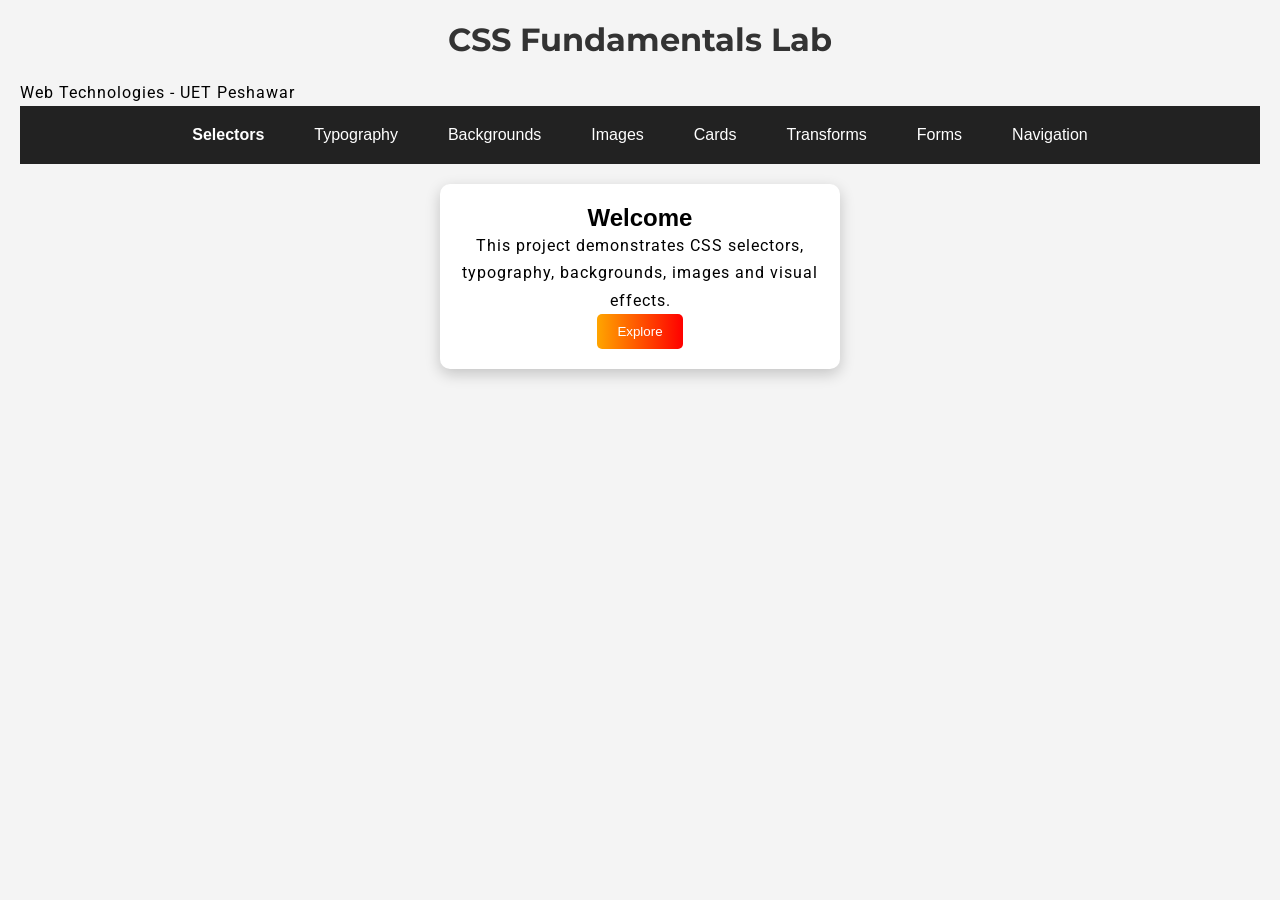
<file: index.html>
<!DOCTYPE html>
<html>
<head>
<title>CSS Fundamentals Lab</title>

<link rel="stylesheet" href="styles/main.css">
<link rel="stylesheet" href="styles/typography.css">
<link rel="stylesheet" href="styles/components.css">
<link rel="stylesheet" href="styles/effects.css">

</head>
<body>

<header>
<h1>CSS Fundamentals Lab</h1>
<p>Web Technologies - UET Peshawar</p>
</header>

<nav>
<ul>
<li><a href="exercises/selectors.html">Selectors</a></li>
<li><a href="exercises/typography.html">Typography</a></li>
<li><a href="exercises/backgrounds.html">Backgrounds</a></li>
<li><a href="exercises/images.html">Images</a></li>
<li><a href="exercises/cards.html">Cards</a></li>
<li><a href="exercises/transforms.html">Transforms</a></li>
<li><a href="exercises/forms.html">Forms</a></li>
<li><a href="exercises/navigation.html">Navigation</a></li>
</ul>
</nav>

<section class="card">
<h2>Welcome</h2>
<p>This project demonstrates CSS selectors, typography, backgrounds, images and visual effects.</p>
<button class="btn">Explore</button>
</section>

</body>
</html>
</file>
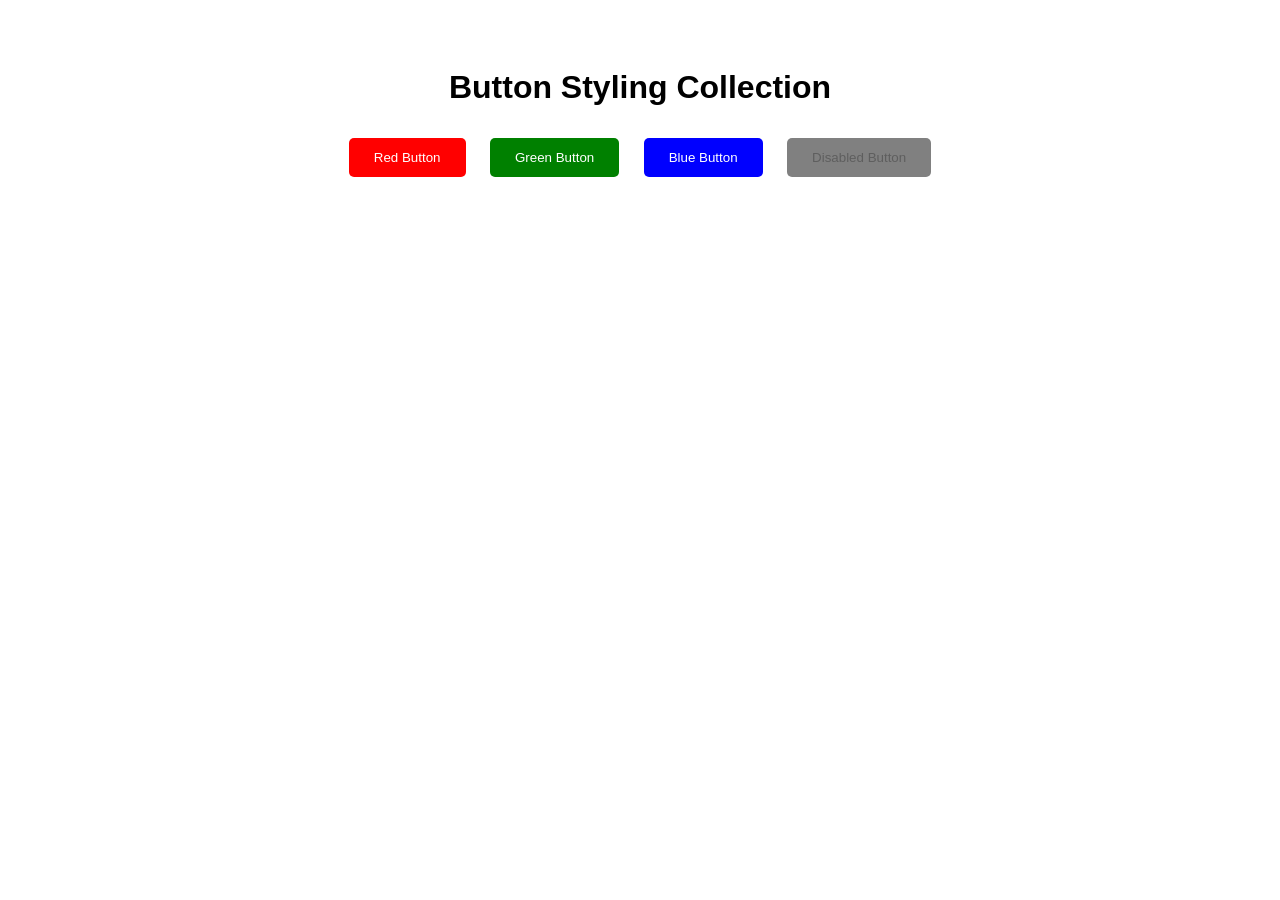
<file: exercises/buttons.html>
<!DOCTYPE html>
<html>
<head>
<title>Button Styling</title>

<style>

body{
font-family:Arial;
text-align:center;
padding:40px;
}

/* basic button */

.btn{
padding:12px 25px;
border:none;
margin:10px;
cursor:pointer;
border-radius:5px;
transition:0.3s;
}

/* color buttons */

.red{
background:red;
color:white;
}

.green{
background:green;
color:white;
}

.blue{
background:blue;
color:white;
}

/* hover effect */

.btn:hover{
transform:scale(1.1);
box-shadow:0px 5px 10px gray;
}

/* disabled */

.disabled{
background:gray;
cursor:not-allowed;
}

</style>

</head>

<body>

<h1>Button Styling Collection</h1>

<button class="btn red">Red Button</button>
<button class="btn green">Green Button</button>
<button class="btn blue">Blue Button</button>
<button class="btn disabled" disabled>Disabled Button</button>

</body>
</html>
</file>
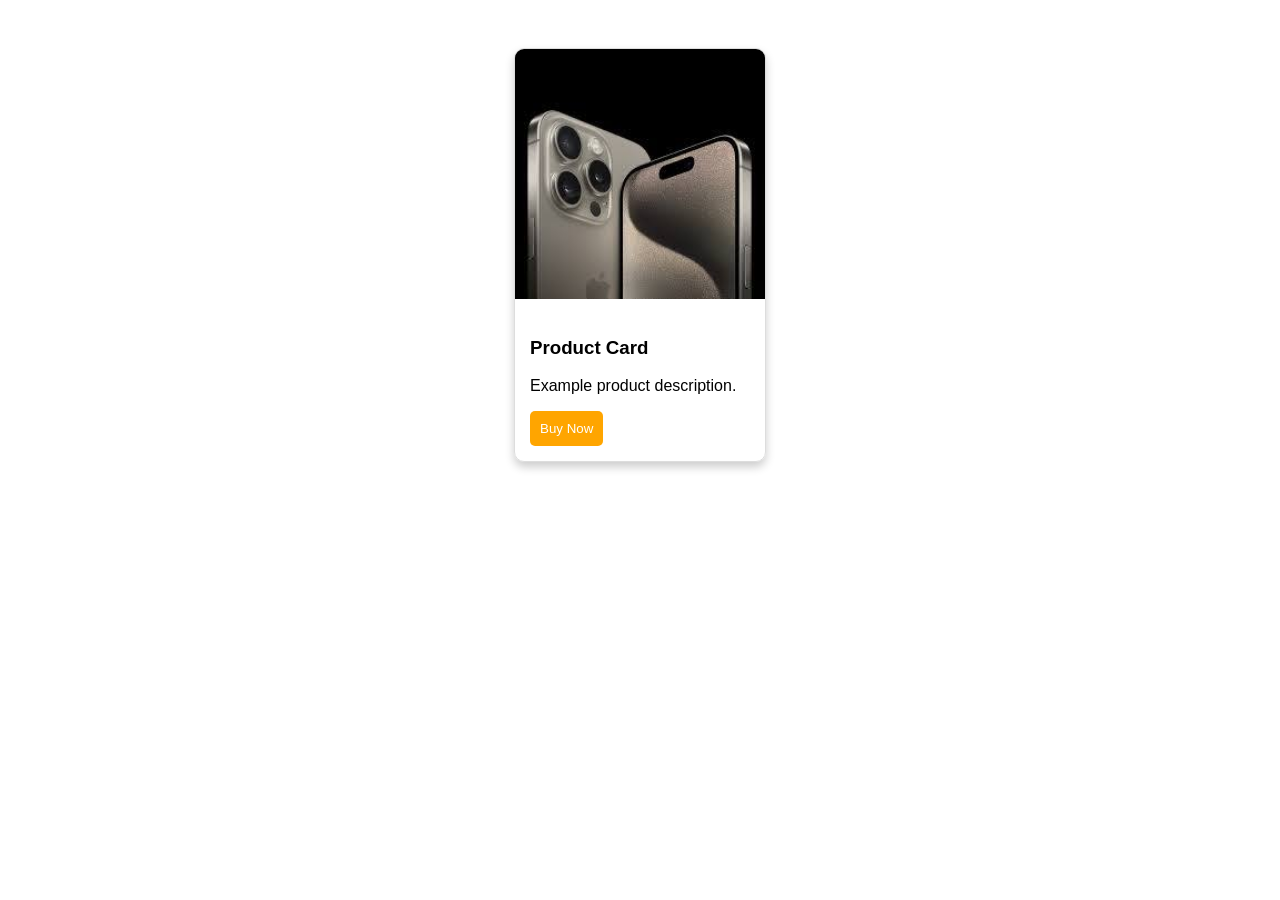
<file: exercises/cards.html>
<!DOCTYPE html>
<html>
<head>
<title>Card Components</title>

<style>

body{
font-family:Arial;
display:flex;
justify-content:center;
gap:20px;
padding:40px;
}

/* card */

.card{
width:250px;
border:1px solid #ddd;
border-radius:10px;
overflow:hidden;
box-shadow:0 5px 10px rgba(0,0,0,0.2);
transition:0.3s;
}

.card img{
width:100%;
}

.card:hover{
transform:scale(1.05);
}

.card-content{
padding:15px;
}

button{
background:orange;
border:none;
padding:10px;
color:white;
border-radius:5px;
cursor:pointer;
}

</style>

</head>

<body>

<div class="card">

<img src="../images/pic7.jpg" alt="Product Image">

<div class="card-content">

<h3>Product Card</h3>
<p>Example product description.</p>

<button>Buy Now</button>

</div>

</div>

</body>
</html>
</file>
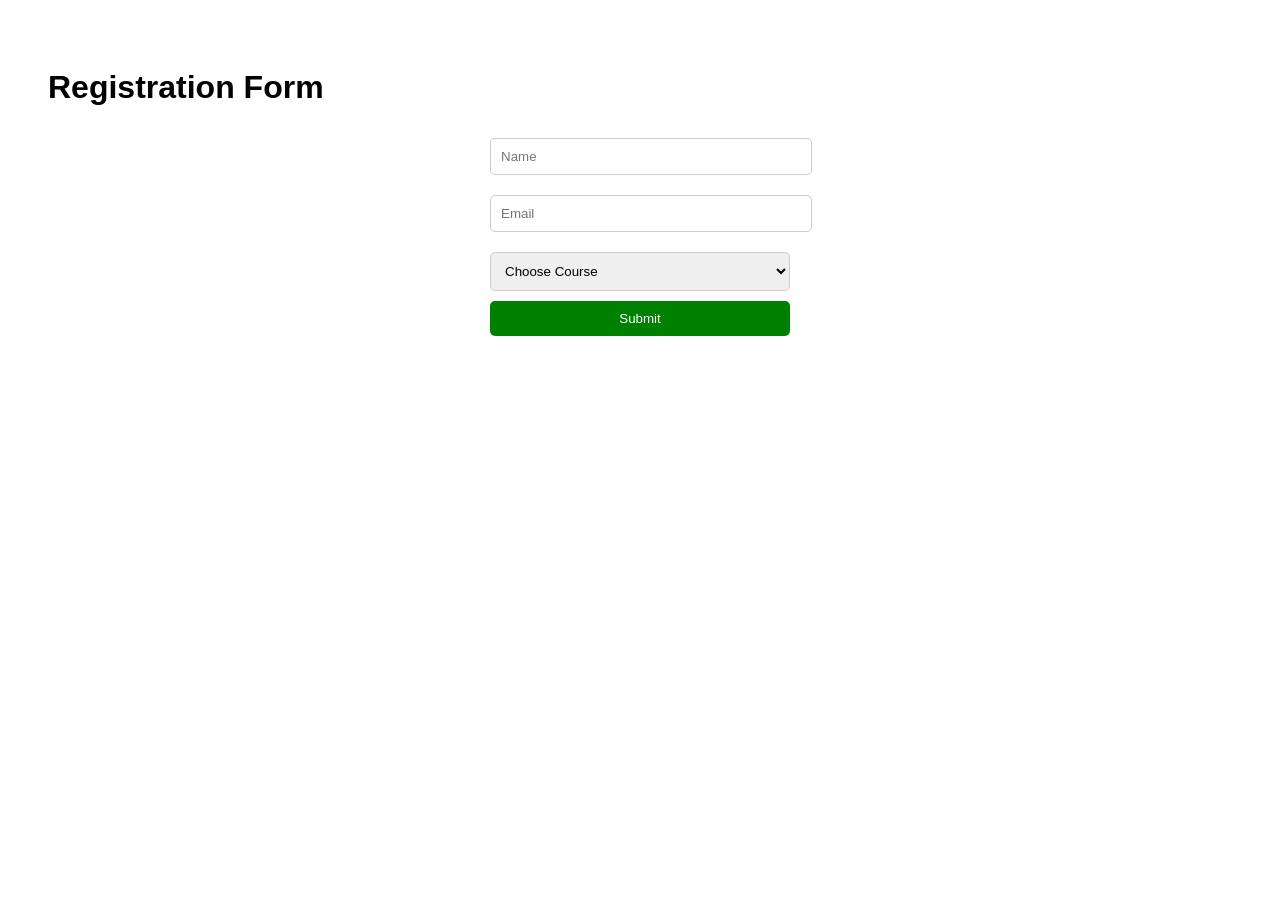
<file: exercises/forms.html>
<!DOCTYPE html>
<html>
<head>
<title>Form Styling</title>

<style>

body{
font-family:Arial;
padding:40px;
}

form{
width:300px;
margin:auto;
}

input,select{
width:100%;
padding:10px;
margin:10px 0;
border:1px solid #ccc;
border-radius:5px;
}

/* focus */

input:focus{
border-color:blue;
outline:none;
}

/* button */

button{
background:green;
color:white;
padding:10px;
border:none;
width:100%;
border-radius:5px;
cursor:pointer;
}

button:hover{
background:darkgreen;
}

</style>

</head>

<body>

<h1>Registration Form</h1>

<form>

<input type="text" placeholder="Name">

<input type="email" placeholder="Email">

<select>
<option>Choose Course</option>
<option>Web Development</option>
<option>Database</option>
</select>

<button>Submit</button>

</form>

</body>
</html>
</file>
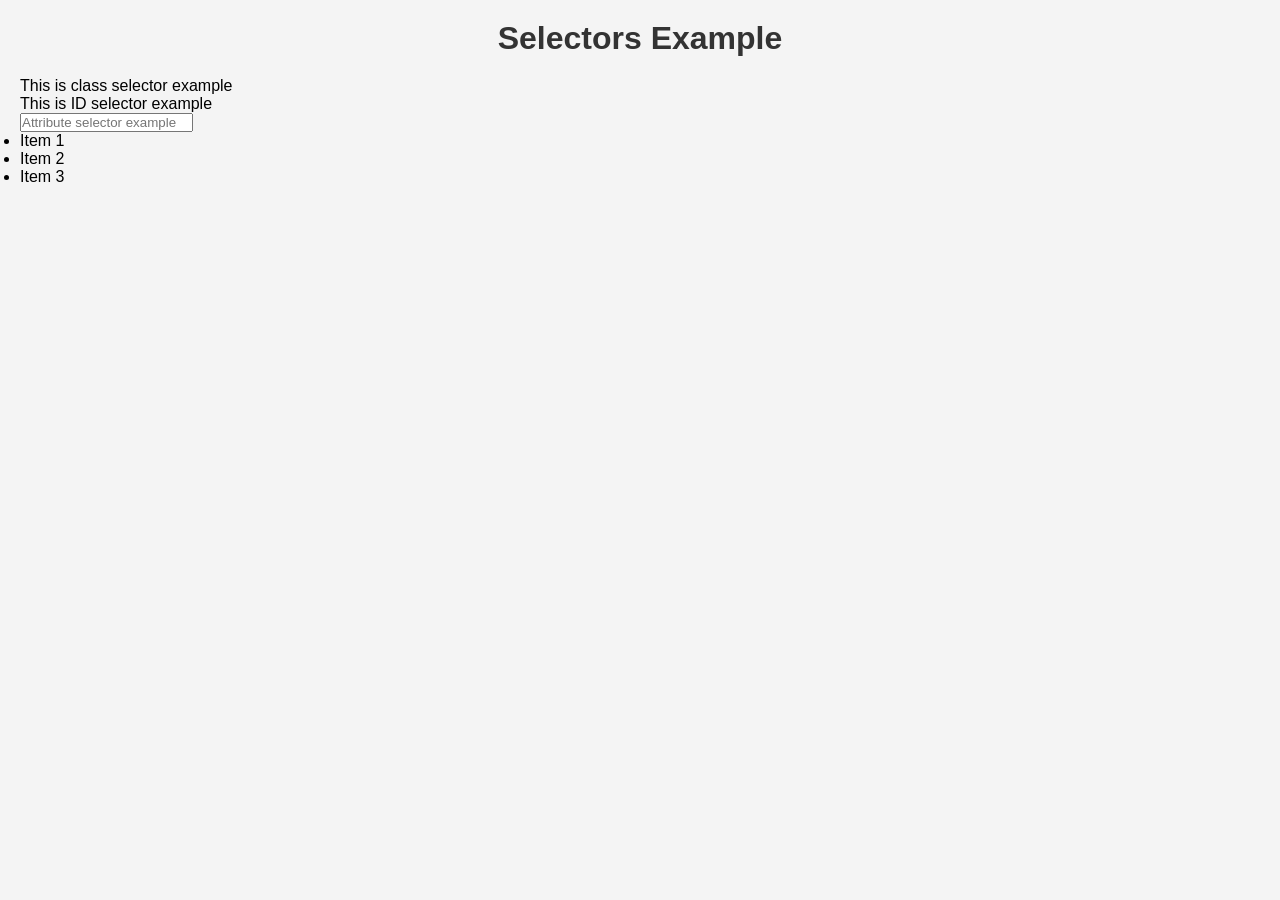
<file: exercises/selectors.html>
<!DOCTYPE html>
<html>
<head>
<title>CSS Selectors</title>
<link rel="stylesheet" href="../styles/main.css">
</head>

<body>

<h1>Selectors Example</h1>

<p class="highlight">This is class selector example</p>

<p id="special">This is ID selector example</p>

<input type="text" placeholder="Attribute selector example">

<ul>
<li>Item 1</li>
<li>Item 2</li>
<li>Item 3</li>
</ul>

</body>
</html>
</file>
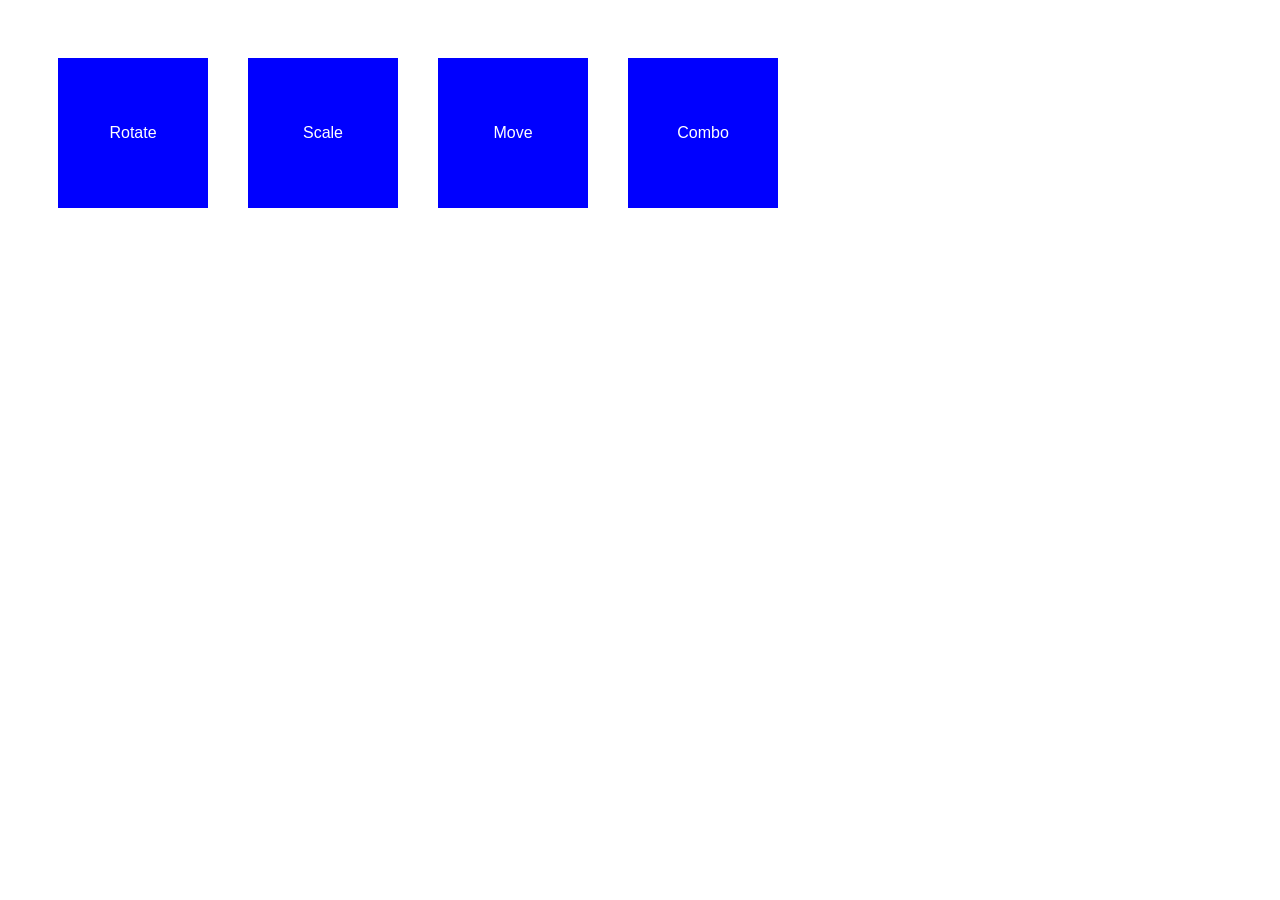
<file: exercises/transforms.html>
<!DOCTYPE html>
<html>
<head>
<title>CSS Transform Gallery</title>

<style>

body{
font-family:Arial;
display:flex;
gap:40px;
padding:50px;
}

/* box */

.box{
width:150px;
height:150px;
background:blue;
color:white;
display:flex;
align-items:center;
justify-content:center;
transition:0.5s;
}

/* rotate */

.rotate:hover{
transform:rotate(45deg);
}

/* scale */

.scale:hover{
transform:scale(1.3);
}

/* translate */

.move:hover{
transform:translateY(-50px);
}

/* combined */

.combo:hover{
transform:rotate(20deg) scale(1.2);
}

</style>

</head>

<body>

<div class="box rotate">Rotate</div>

<div class="box scale">Scale</div>

<div class="box move">Move</div>

<div class="box combo">Combo</div>

</body>
</html>
</file>
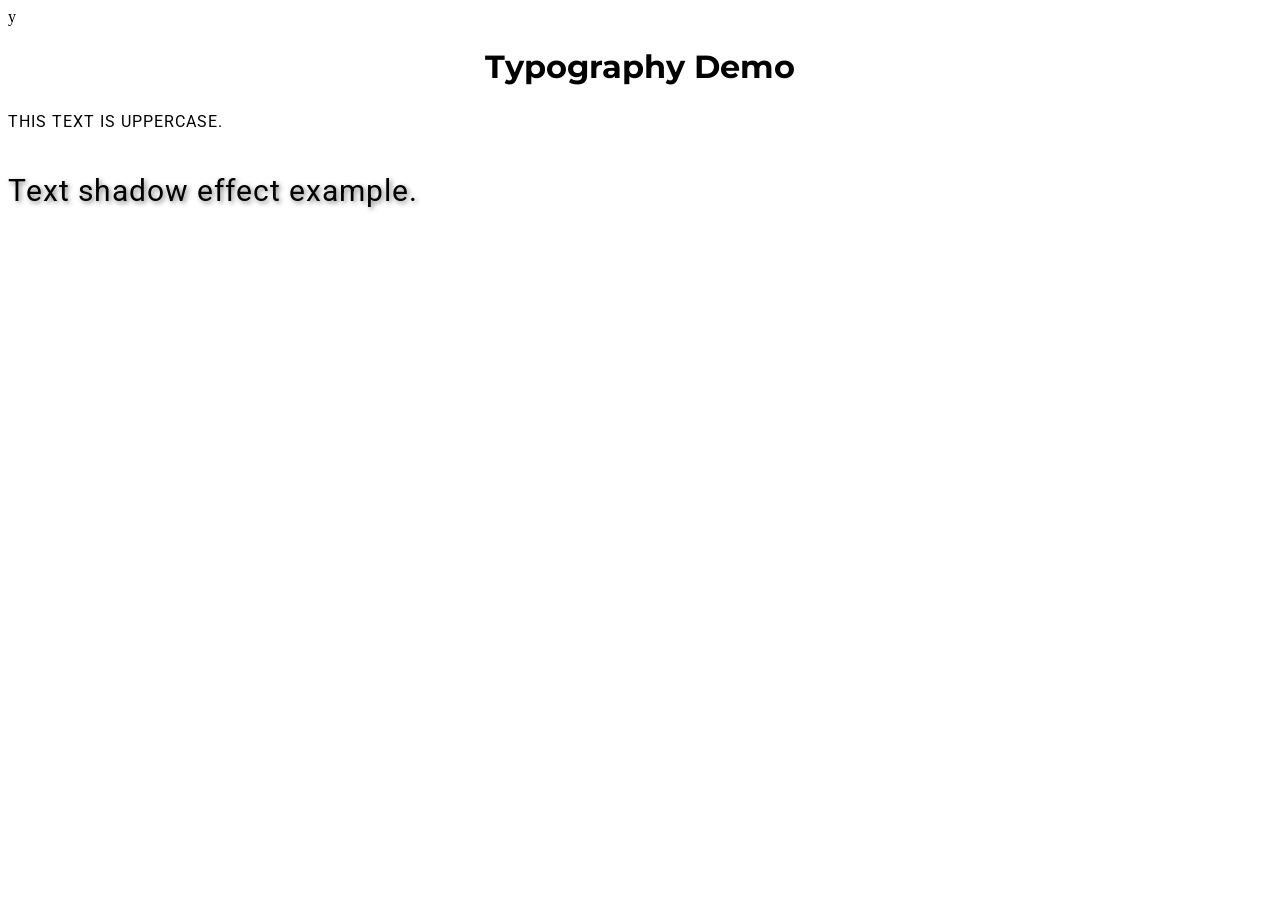
<file: exercises/typography.html>
y<!DOCTYPE html>
<html>
<head>

<link rel="stylesheet" href="../styles/typography.css">

</head>

<body>

<h1 class="center">Typography Demo</h1>

<p class="upper">This text is uppercase.</p>

<p class="text-shadow">Text shadow effect example.</p>

</body>
</html>
</file>
<file: styles/main.css>
*{
margin:0;
padding:0;
box-sizing:border-box;
}

body{
font-family: Arial, sans-serif;
background:#f4f4f4;
padding:20px;
}

h1{
color:#333;
text-align:center;
margin-bottom:20px;
}

/* Navigation */
nav ul{
display:flex;
justify-content:center;
list-style:none;
background:#222;
padding:10px;
}

nav ul li{
margin:10px;
}

nav ul li a{
color:white;
text-decoration:none;
padding:8px 15px;
}

nav ul li a:hover{
background:orange;
border-radius:5px;
}
</file>
<file: styles/typography.css>
@import url('https://fonts.googleapis.com/css2?family=Poppins&family=Roboto&family=Montserrat&display=swap');

h1{
font-family:'Montserrat',sans-serif;
}

p{
font-family:'Roboto',sans-serif;
line-height:1.7;
letter-spacing:1px;
}

.text-shadow{
font-size:30px;
text-shadow:2px 2px 5px gray;
}

.upper{
text-transform:uppercase;
}

.center{
text-align:center;
}
</file>
<file: styles/components.css>
.card{
background:white;
padding:20px;
margin:20px auto;
width:400px;
border-radius:10px;
box-shadow:0 5px 15px rgba(0,0,0,0.2);
text-align:center;
}

            .btn{
        padding:10px 20px;
        border:none;
        background:linear-gradient(to right, orange, red);
        color:white;
        border-radius:5px;
        cursor:pointer;
        transition:0.3s;
        }
        .btn:hover{
        transform:scale(1.1);
        }
        input{
        padding:10px;
        margin:10px;
        border:1px solid #ccc;
        border-radius:5px;
        }

input:focus{
border-color:blue;
outline:none;
}
</file>
<file: styles/effects.css>
img{
width:200px;
border-radius:10px;
transition:0.4s;
}

img:hover{
transform:scale(1.1) rotate(3deg);
filter:brightness(110%);
}

h2::before{
content:" ";
color:orange;
}

h2::after{
content:" ";
color:orange;
}

a:hover{
color:yellow;
}

li:first-child{
font-weight:bold;
}

li:last-child{
color:orange;
}
</file>
